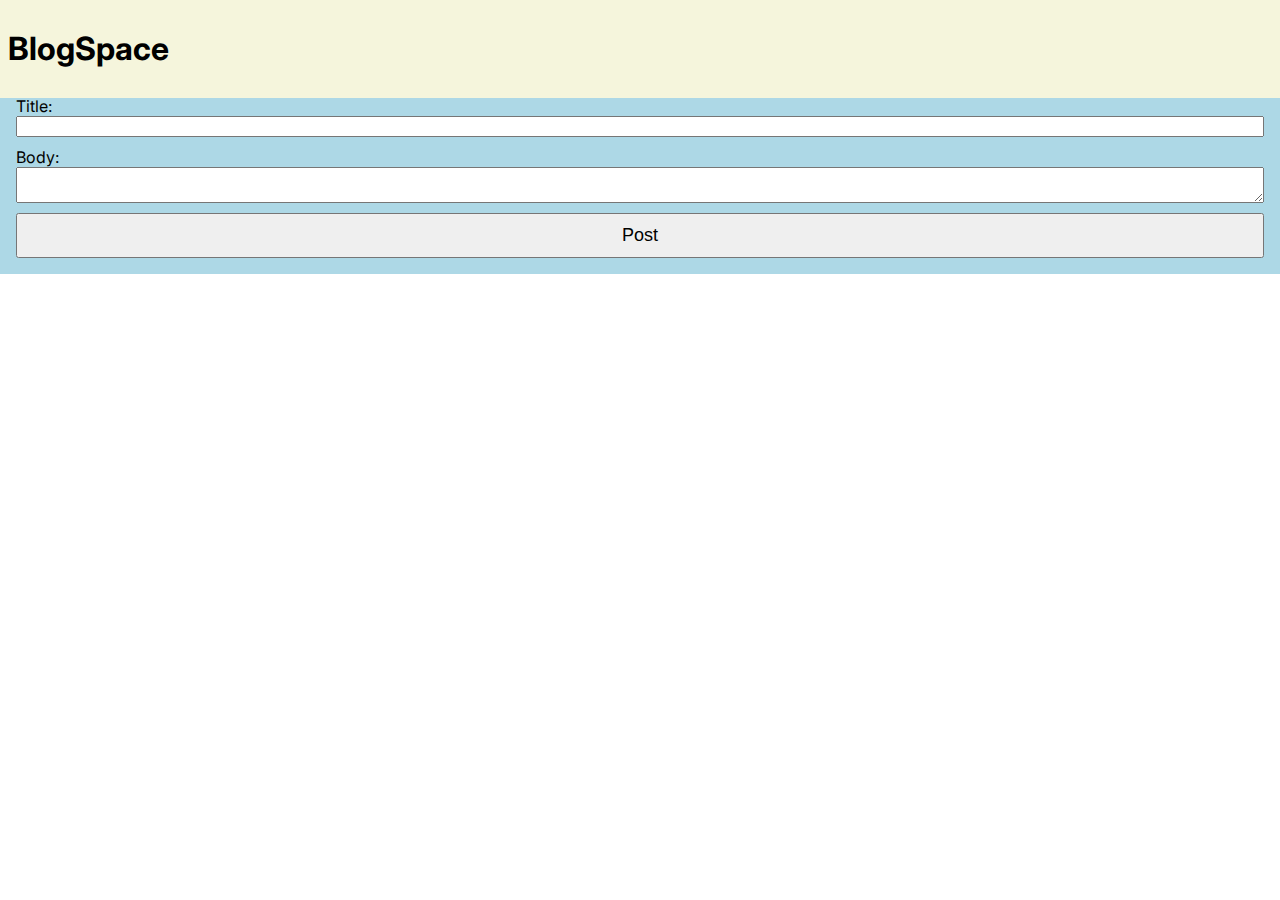
<file: BlogSpace/index.html>
<!DOCTYPE html>
<html lang="en">
<head>
    <meta charset="UTF-8">
    <meta http-equiv="X-UA-Compatible" content="IE=edge">
    <meta name="viewport" content="width=device-width, initial-scale=1.0">
    <link rel="preconnect" href="https://fonts.googleapis.com">
    <link rel="preconnect" href="https://fonts.gstatic.com" crossorigin>
    <link href="https://fonts.googleapis.com/css2?family=Inter:wght@400;800&display=swap" rel="stylesheet">
    <link rel="stylesheet" href="./styles.css">
    <title>Document</title>
</head>
<body>
    <nav>
        <h1>BlogSpace</h1>
    </nav>
    <form action="#" method="post" id="new-post">
        <label for="title">Title:</label>
        <input type="text" name="tittleText" id="title">
        <label for="body">Body:</label>
        <textarea name="bodyText" id="body"></textarea>
        <button type="submit" id="btn">Post</button>
    </form>
    <div id="container"></div>
    <script src="./index.js"></script>
</body>
</html>
</file>
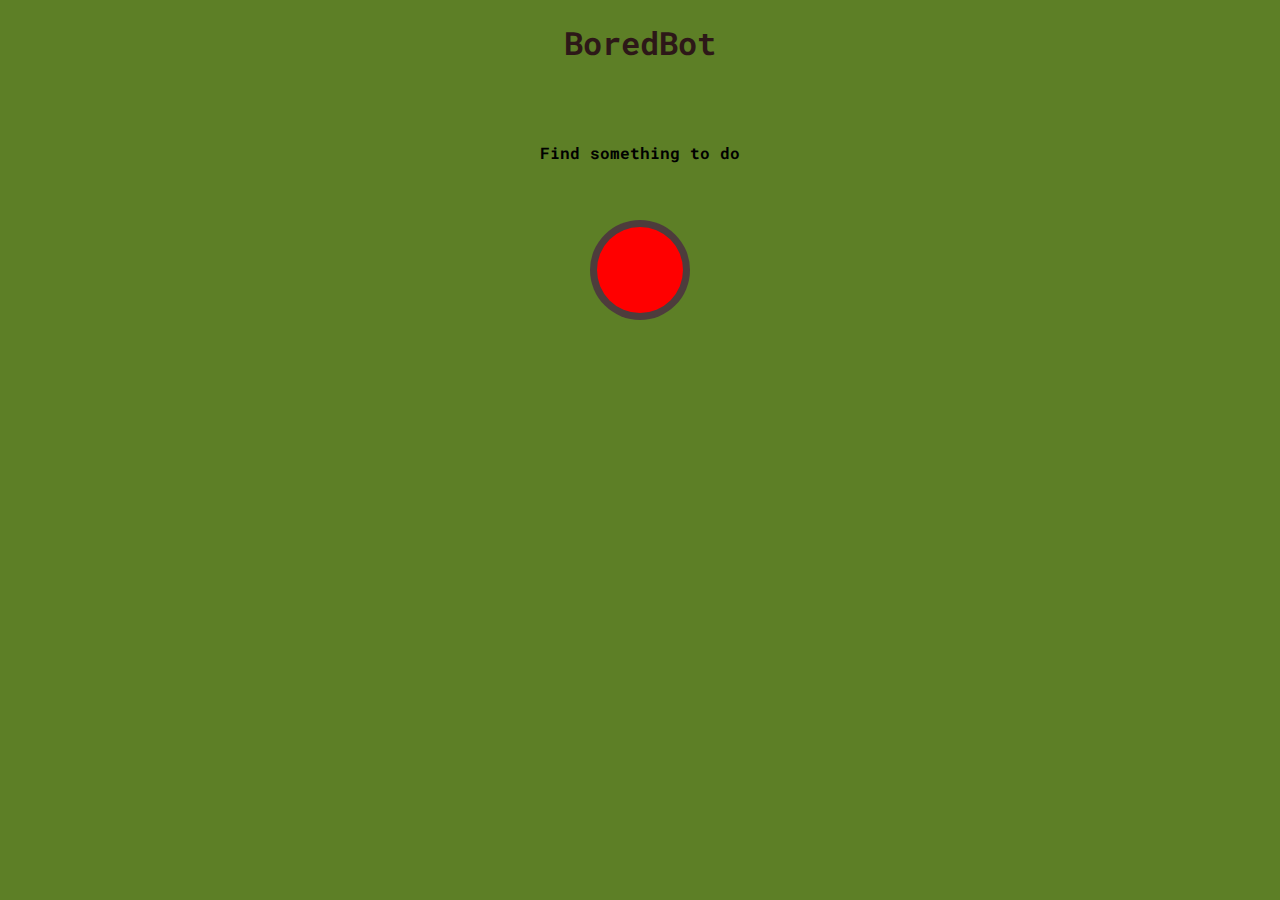
<file: BoredBot/index.html>
<!DOCTYPE html>
<html lang="en">
<head>
    <meta charset="UTF-8">
    <meta http-equiv="X-UA-Compatible" content="IE=edge">
    <meta name="viewport" content="width=device-width, initial-scale=1.0">
    <link rel="preconnect" href="https://fonts.googleapis.com">
    <link rel="preconnect" href="https://fonts.gstatic.com" crossorigin>
    <link href="https://fonts.googleapis.com/css2?family=Roboto+Mono:wght@400;700&display=swap" rel="stylesheet">
    <link rel="stylesheet" href="./styles.css">
    <title>Document</title>
</head>
<body>
    <div class="container">
        <h1>BoredBot</h1>
        <h4 id="text">Find something to do</h4>
        <button id="btn"></button>
        <script src="./index.js"></script>
    </div>
</body>
</html>
</file>
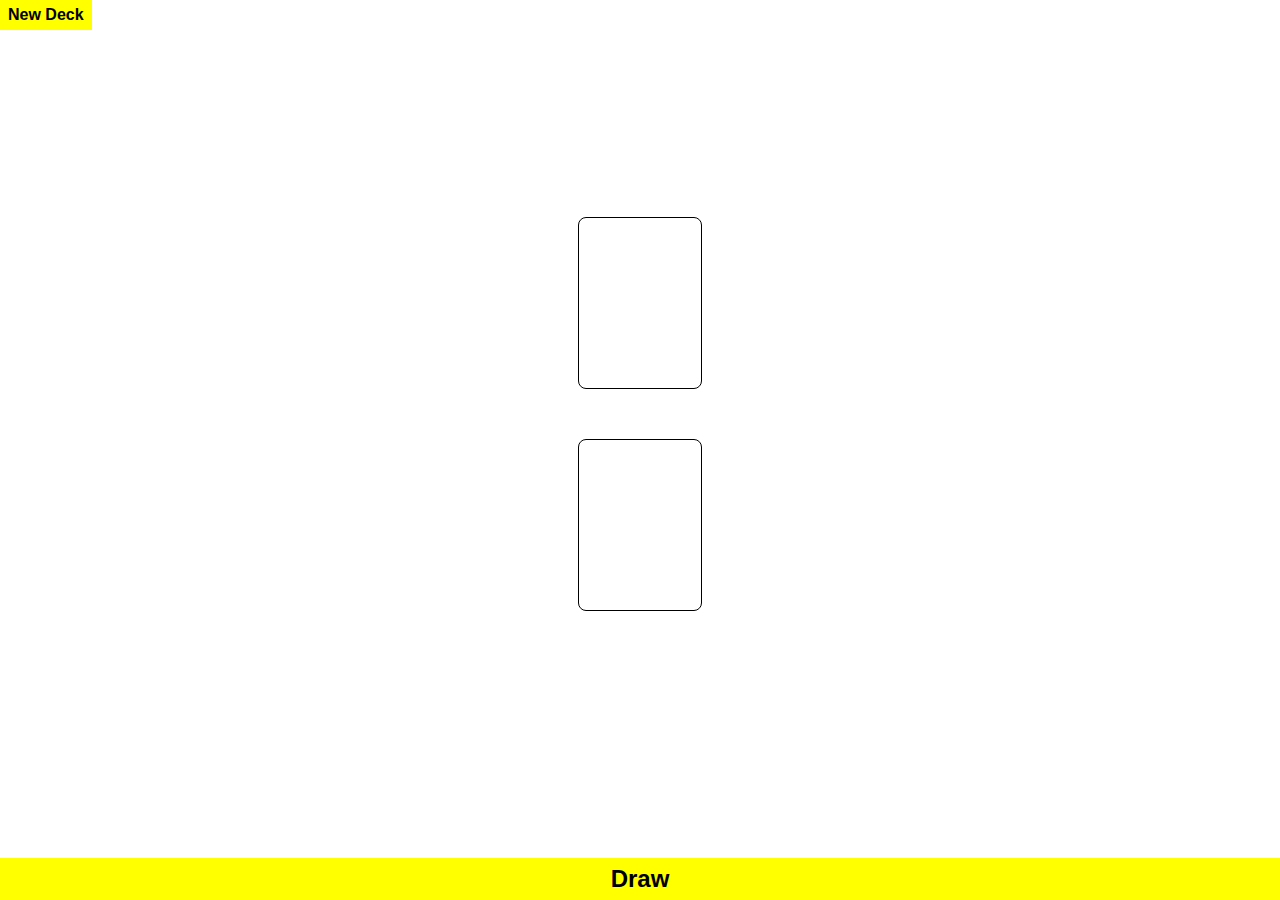
<file: War/index.html>
<!DOCTYPE html>
<html lang="en">
<head>
    <meta charset="UTF-8">
    <meta http-equiv="X-UA-Compatible" content="IE=edge">
    <meta name="viewport" content="width=device-width, initial-scale=1.0">
    <link rel="stylesheet" href="./styles.css">
    <title>Document</title>
</head>
<body>
    <div class="top">
        <button id="deck-btn">New Deck</button>
        <h3 id="display">Remaining cards: <span id="remaining">52</span></h3>
    </div>
    <button id="draw-btn">Draw</button>
    <div class="container">
        <h2 id="msg">Game of War</h2>
        <h3 id="score1">Score: 0</h3>
        <div id="cards">
            <div class="card-spot"></div>
            <div class="card-spot"></div>
        </div>
        <h3 id="score2">Score: 0</h3>
    </div>
    <script src="index.js"></script>
    </script>
</body>
</html>
</file>
<file: BlogSpace/styles.css>
body {
    margin: 0;
    font-family: 'Inter', sans-serif;
}

nav {
    height: 3 0px;
    align-items: center;
    display: flex;
    position: fixed;
    width: 100%;
    padding: .5em;
    background-color: beige;
}

.container {
    padding: 10px;
}

form {
    padding: 6em 1em 1em;
    display: grid;
    background-color: lightblue;
}

input#title,
textarea#body {
    margin-bottom: 10px;
}

button {
    padding: 10px;
    font-size: 18px;
    cursor: pointer;
}
</file>
<file: BoredBot/styles.css>
body {
    margin: 0;
    background-color: rgb(93, 127, 38);
    font-family: 'Roboto Mono', monospace;
}

.container {
    width: 100%;
    height: 20em;
    display: flex;
    flex-direction: column;
    text-align:center;
    justify-content: space-between;
}

h1 {
    color: rgb(45, 24, 24);
}

button {
    width: 100px;
    height: 100px;
    margin: 0 auto;
    background-color: red;
    border-radius: 50%;
    border: 7px solid #404040ee;
    cursor: pointer;
}

button:active {
    border: 15px solid #404040ee;
}
</file>
<file: War/styles.css>
body {
    margin: 0;
    background-image: url("https://t4.ftcdn.net/jpg/03/25/38/41/240_F_325384191_sg1D5lYWfRedGQsBm8xIHnsSAUUUVxGE.jpg");
    background-size:cover;
    background-repeat: no-repeat;
    color: white;
}

button {
    background-color: yellow;
    border: none;
    cursor: pointer;
    font-weight: bolder;
}

#draw-btn {
    display: flex;
    justify-content: center;
    align-items: center;
    width: 100%;
    height: 1.75em;
    font-size: 1.5rem;
    position: absolute;
    bottom: 0;
}   

#deck-btn {
    font-size: 1rem;
    padding: 0.25em .5em;
    margin-right: 15px;
}

.card-spot {
    border: 1px solid black;
    border-radius:8px;
    height: 170px;
    width: calc(170px *5 /7);
}

.container {
    display: flex;
    flex-direction: column;
    justify-content: center;
    align-items: center;
    height: 80vh;

}

div.card-spot:nth-of-type(1) {
    margin-bottom: 50px;
}

img.card {
    width: 100%;
}

#msg {
    margin: 0;
    margin-top: 20px;
}

div.top {
    display: flex;
    height: 30px;
}

div.top > h3 {
    margin: 0;
}

#display {
    display: none;
}

button:disabled {
    cursor: not-allowed;
}
</file>
